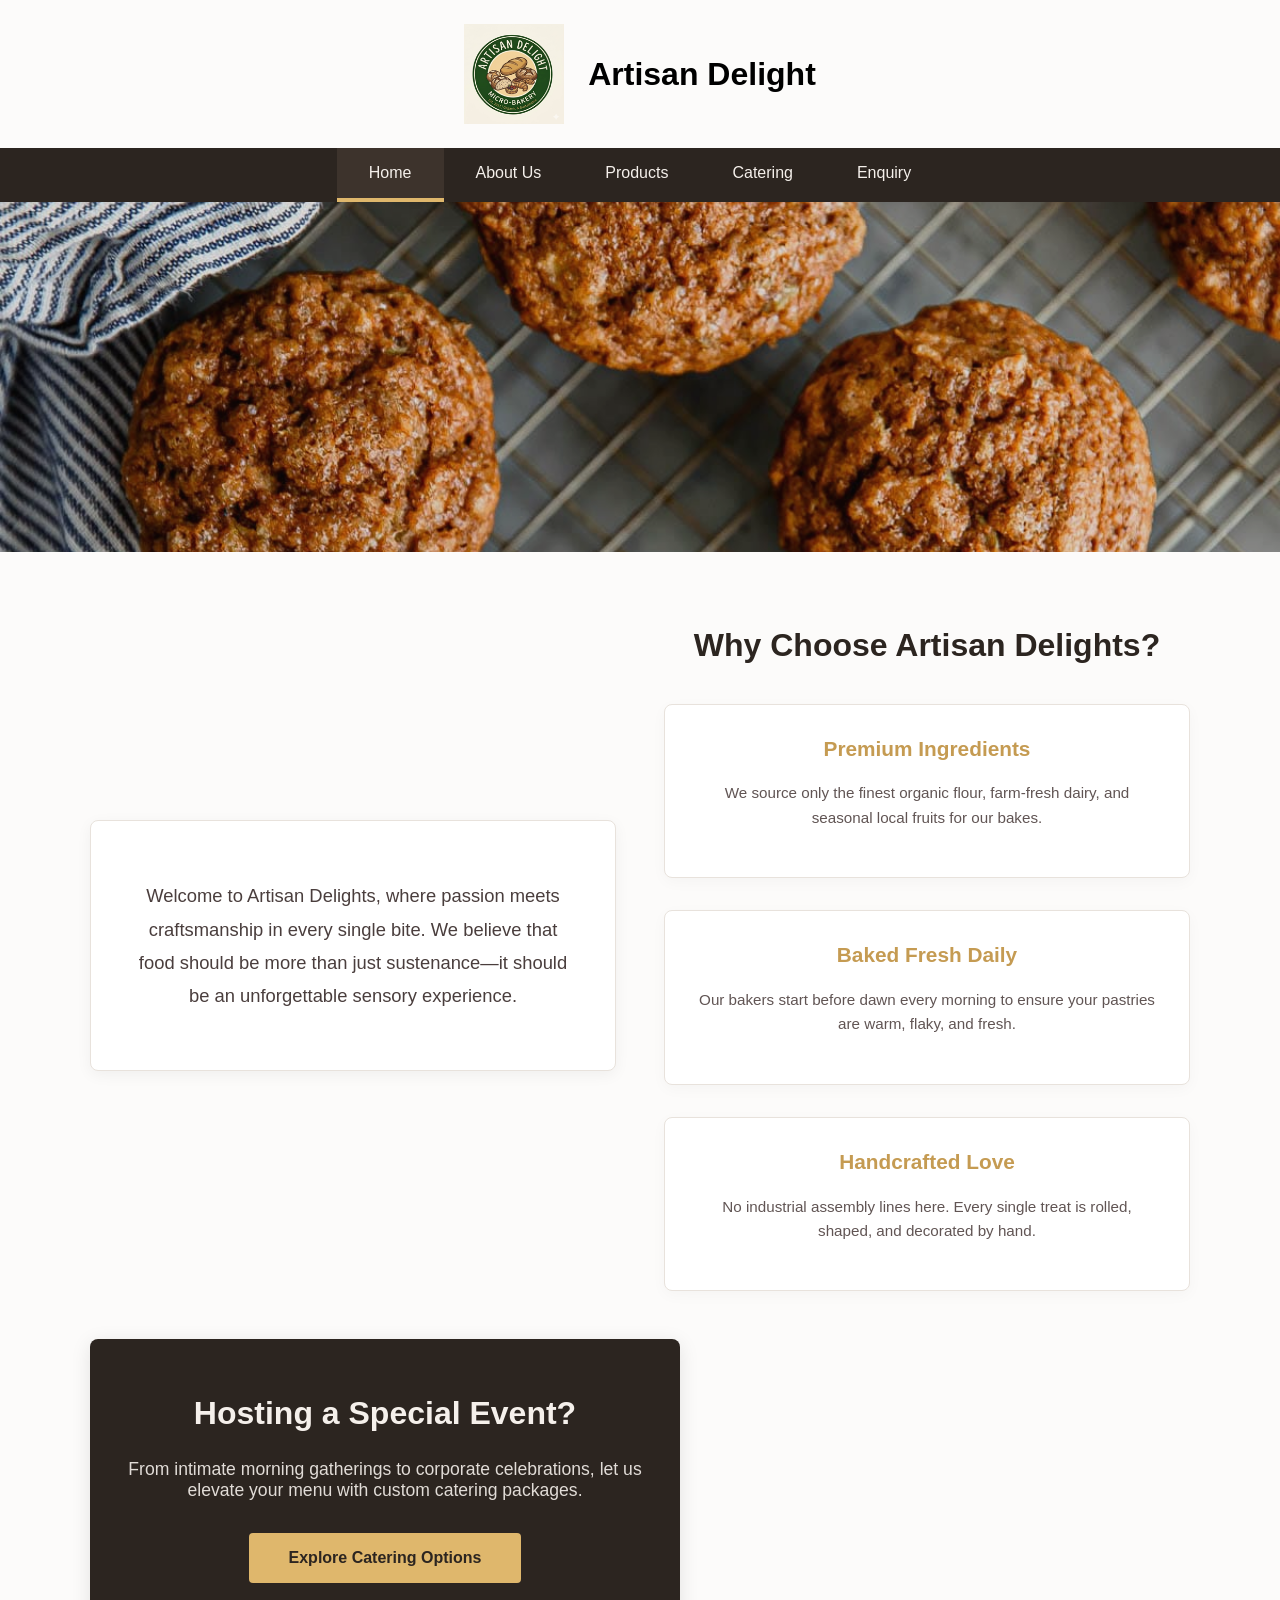
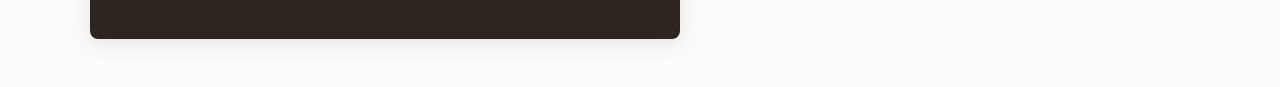
<file: index.html>
<!DOCTYPE html>
<html lang="en">
<head>
    <meta charset="UTF-8">
    <meta name="viewport" content="width=device-width, initial-scale=1.0">
    <title>Artisan Delight | Handcrafted Artisanal Bakery & Custom Catering</title>
    <meta name="description" content="Welcome to Artisan Delight. Discover our premium organic breads, fresh daily pastries, gourmet bakes, and custom event catering services tailored for any occasion.">
    <meta name="keywords" content="Artisan Delight, artisanal bakery, fresh sourdough, local catering, premium pastries, organic baking, event catering packages">
    <link rel="stylesheet" href="assets/css/style.css">
</head>
<body>
     <header class="site-header">
        <div class="header-top">
         <img src="assets/images/logo.png" alt="Local logo photo" width="100" height="100">
        <h1>Artisan Delight</h1>
        </div>
    
         <nav class="main-nav">
            <ul>
                <li><a href="index.html" class="active">Home</a></li>
                <li><a href="pages/about.html">About Us</a></li>
                <li><a href="pages/products.html">Products</a></li>
                <li><a href="pages/catering.html">Catering</a></li>
                <li><a href="pages/inquiry.html">Enquiry</a></li>
            </ul>
        </nav>
    </header>

    
        <div class="hero-banner-container">
            <img src="assets/images/muffins2.jpg"
                alt="Artisanal freshly baked muffins"
                class="hero-banner-img">
            </div>
        </div>
        
    <main class="main-content">
        <div class="home-grid">
        <section class="intro-card">
        <p>
            Welcome to Artisan Delights, where passion meets craftsmanship in every single bite. We believe that food should be more than just sustenance—it should be an unforgettable sensory experience.
        </p>
        </section>

        <section class="features-section">
            <h2 class="section-title">Why Choose Artisan Delights?</h2>
            <div class="features-grid">
                <div class="feature-card">
                    <h3>Premium Ingredients</h3>
                    <p>We source only the finest organic flour, farm-fresh dairy, and seasonal local fruits for our bakes.</p>
                </div>
                <div class="feature-card">
                    <h3>Baked Fresh Daily</h3>
                    <p>Our bakers start before dawn every morning to ensure your pastries are warm, flaky, and fresh.</p>
                </div>
                <div class="feature-card">
                    <h3>Handcrafted Love</h3>
                    <p>No industrial assembly lines here. Every single treat is rolled, shaped, and decorated by hand.</p>
                </div>
            </div>
        </section>

        <section class="cta-banner">
            <h2>Hosting a Special Event?</h2>
            <p>From intimate morning gatherings to corporate celebrations, let us elevate your menu with custom catering packages.</p>
            <a href="catering.html" class="cta-button">Explore Catering Options</a>
        </section>
    </main>
    </main>
</body>
</html>
</file>
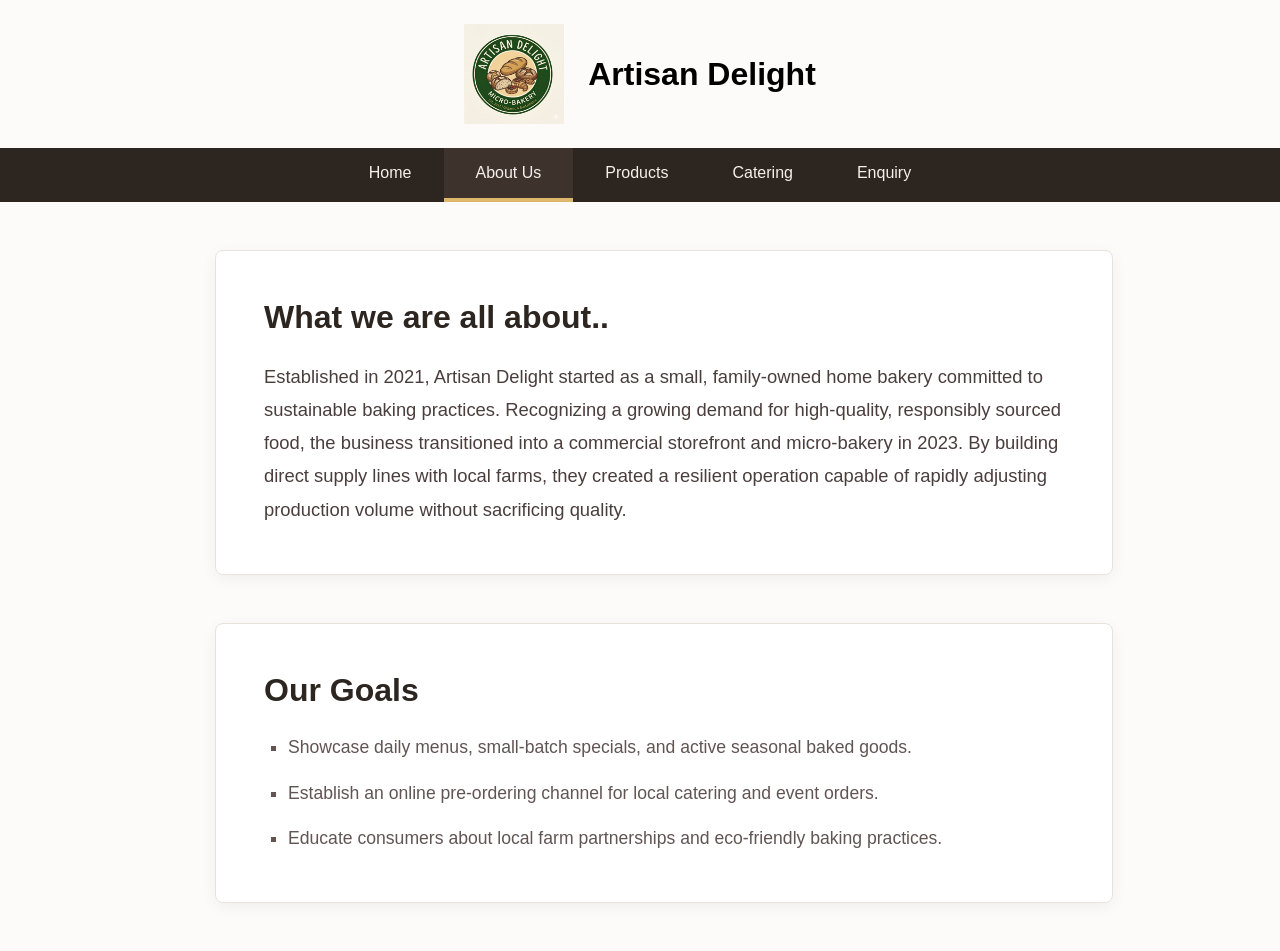
<file: pages/about.html>
<!DOCTYPE html>
<html lang="en">
<head>
    <meta charset="UTF-8">
    <meta name="viewport" content="width=device-width, initial-scale=1.0">
    <title>Our Story & Sustainable Baking Mission | Artisan Delight</title>
    <meta name="description" content="Learn about Artisan Delight, a local Randburg micro-bakery founded on sustainable baking practices, local farm partnerships, and premium handcrafted bakes.">
    <meta name="keywords" content="about artisan bakery, sustainable baking, local farm sourcing, micro bakery story, organic bakers Randburg">
    <link rel="stylesheet" href="../assets/css/style.css">
</head>
<body>
      <header class="site-header">
        <div class="header-top">
         <img src="../assets/images/logo.png" alt="Local logo photo" width="100" height="100">
        <h1>Artisan Delight</h1>
        </div>
    
         <nav class="main-nav">
            <ul>
                <li><a href="../index.html">Home</a></li>
                <li><a href="about.html" class="active"> About Us</a></li>
                <li><a href="products.html">Products</a></li>
                <li><a href="catering.html">Catering</a></li>
                <li><a href="inquiry.html">Enquiry</a></li>
            </ul>
        </nav>
    </header>

    <main class="main-content" style="display: flex; flex-direction: column; gap: clamp(1.5rem, 1rem + 3vw, 3rem); width:100%; align-items:center;">
        <section class="about-card">
            <h2>What we are all about..</h2>
            <p>
                Established in 2021, Artisan Delight started as a small, family-owned home bakery committed to sustainable baking practices. Recognizing a growing demand for high-quality, responsibly sourced food, the business transitioned into a commercial storefront and micro-bakery in 2023. By building direct supply lines with local farms, they created a resilient operation capable of rapidly adjusting production volume without sacrificing quality.
            </p>
        </section>

    <article class="goals-card">
    <h2>Our Goals</h2>
        <ul class="goals-list">
            <li>Showcase daily menus, small-batch specials, and active seasonal baked goods.</li>
            <li>Establish an online pre-ordering channel for local catering and event orders.</li>
            <li>Educate consumers about local farm partnerships and eco-friendly baking practices.</li>
        </ul>
    </article>
    </main>
</body>
</html>
</file>
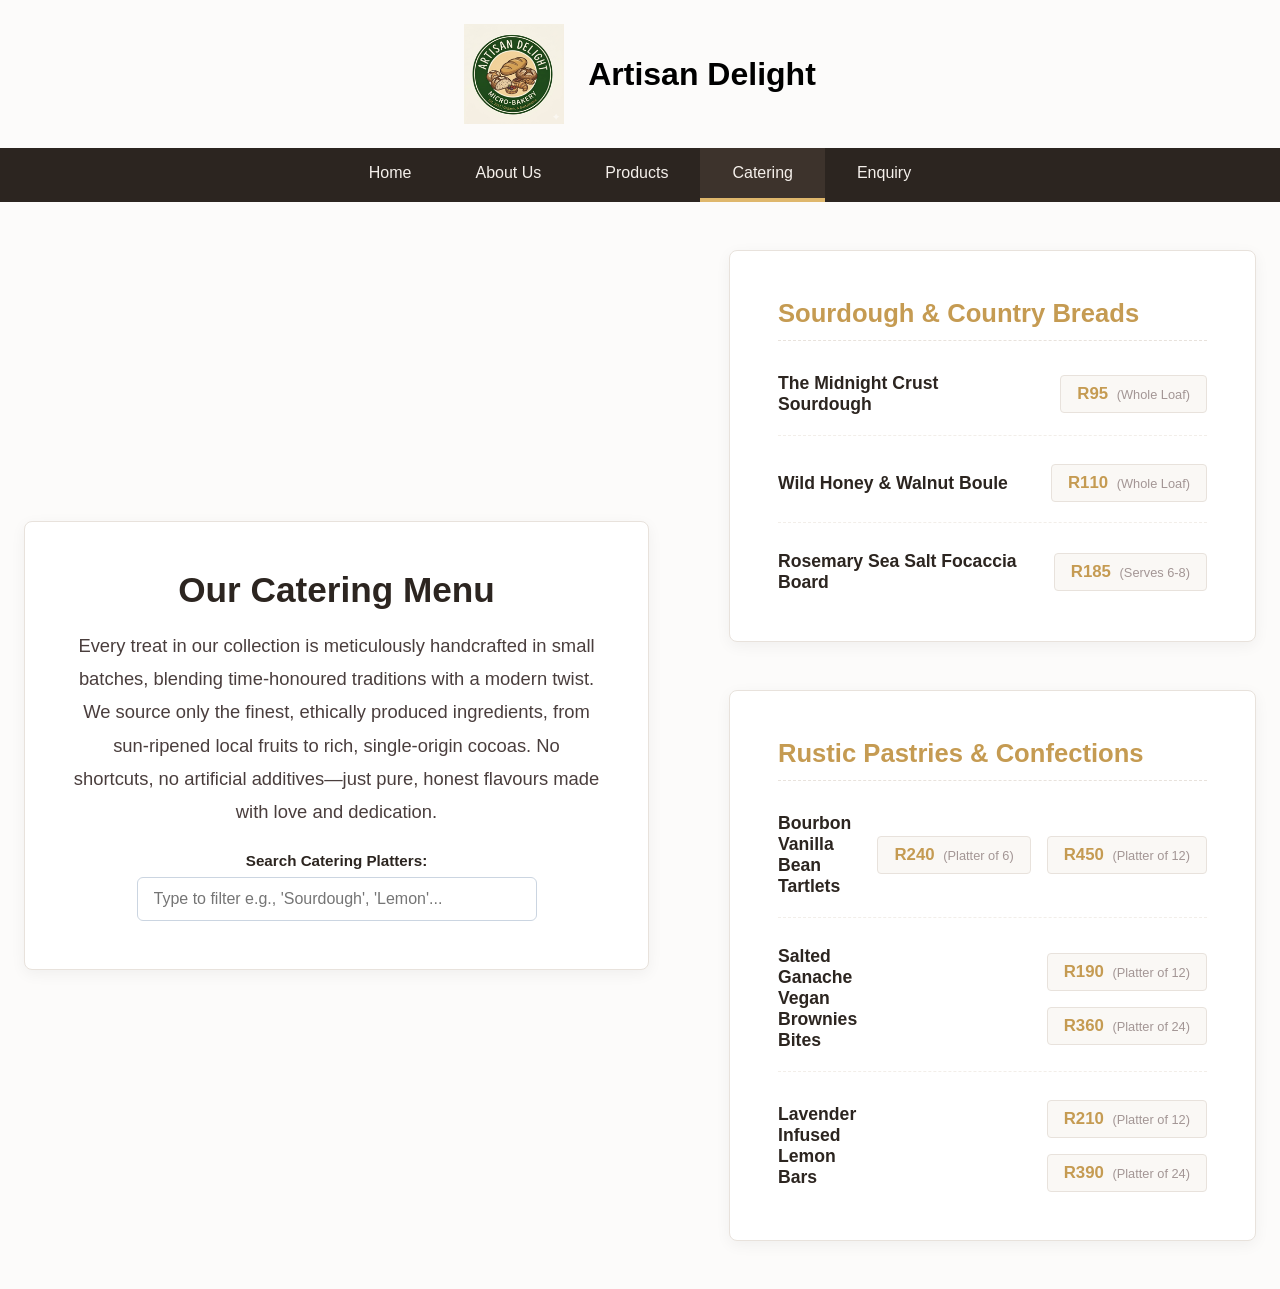
<file: pages/catering.html>
<!DOCTYPE html>
<html lang="en">
<head>
    <meta charset="UTF-8">
    <meta name="viewport" content="width=device-width, initial-scale=1.0">
    <title>Gourmet Bakery Catering Packages | Artisan Delight</title>
    <meta name="description" content="Elevate your next event with Artisan Delight's premium artisan catering menu. Handcrafted sourdough platters, rustic pastries, and custom confections delivered across Randburg.">
    <meta name="keywords" content="bakery catering, artisanal platters, event catering Randburg, fresh pastries platter, sourdough catering, corporate event food">
    <link rel="stylesheet" href="../assets/css/style.css">
</head>
<body>
      <header class="site-header">
        <div class="header-top">
         <img src="../assets/images/logo.png" alt="Local logo photo" width="100" height="100">
        <h1>Artisan Delight</h1>
        </div>
    
         <nav class="main-nav">
            <ul>
                <li><a href="../index.html">Home</a></li>
                <li><a href="about.html">About Us</a></li>
                <li><a href="products.html">Products</a></li>
                <li><a href="catering.html" class="active">Catering</a></li>
                <li><a href="inquiry.html">Enquiry</a></li>
            </ul>
        </nav>
    </header>

    <main class="main-content">
        <section id="products" class="catering-hero-card">
            <h2>Our Catering Menu</h2>
            <p>
                Every treat in our collection is meticulously handcrafted in small batches, blending time-honoured traditions with a modern twist. We source only the finest, ethically produced ingredients, from sun-ripened local fruits to rich, single-origin cocoas. No shortcuts, no artificial additives—just pure, honest flavours made with love and dedication.
                <br>
            </p>

        <div style="margin-top: 1.5rem; width: 100%; max-width: 400px; margin-left: auto; margin-right: auto;">
                <label for="menuSearch" style="display: block; font-weight: 600; margin-bottom: 0.5rem; color: #2c2520; font-size: 0.95rem;">Search Catering Platters:</label>
                <input type="text" id="menuSearch" placeholder="Type to filter e.g., 'Sourdough', 'Lemon'..." style="width: 100%; padding: 0.75rem 1rem; border: 1px solid #cbd5e1; border-radius: 6px; font-size: 1rem; box-sizing: border-box;">
        </div>
        </section>

        <section id="articles" class="catering-menu-container">
            <article class="catering-card">
                <h3>Sourdough & Country Breads</h3>
                <div class="catering-list">
                    
                    <div class="catering-item-row">
                        <span class="item-name">The Midnight Crust Sourdough</span>
                        <div class="price-tags-group">
                            <span class="price-tag">R95 <small>(Whole Loaf)</small></span>
                        </div>
                    </div>

                    <div class="catering-item-row">
                        <span class="item-name">Wild Honey & Walnut Boule</span>
                        <div class="price-tags-group">
                            <span class="price-tag">R110 <small>(Whole Loaf)</small></span>
                        </div>
                    </div>

                    <div class="catering-item-row">
                        <span class="item-name">Rosemary Sea Salt Focaccia Board</span>
                        <div class="price-tags-group">
                            <span class="price-tag">R185 <small>(Serves 6-8)</small></span>
                        </div>
                    </div>

                </div>
            </article>

            <article class="catering-card">
                <h3>Rustic Pastries & Confections</h3>
                <div class="catering-list">
                    
                    <div class="catering-item-row">
                        <span class="item-name">Bourbon Vanilla Bean Tartlets</span>
                        <div class="price-tags-group">
                            <span class="price-tag">R240 <small>(Platter of 6)</small></span>
                            <span class="price-tag">R450 <small>(Platter of 12)</small></span>
                        </div>
                    </div>

                    <div class="catering-item-row">
                        <span class="item-name">Salted Ganache Vegan Brownies Bites</span>
                        <div class="price-tags-group">
                            <span class="price-tag">R190 <small>(Platter of 12)</small></span>
                            <span class="price-tag">R360 <small>(Platter of 24)</small></span>
                        </div>
                    </div>

                    <div class="catering-item-row">
                        <span class="item-name">Lavender Infused Lemon Bars</span>
                        <div class="price-tags-group">
                            <span class="price-tag">R210 <small>(Platter of 12)</small></span>
                            <span class="price-tag">R390 <small>(Platter of 24)</small></span>
                        </div>
                    </div>
                </div>
            </article>
        </section>
        </main>

        <script>
        document.getElementById('menuSearch').addEventListener('input', function(e) {
            const filterValue = e.target.value.toLowerCase();
            const productRows = document.querySelectorAll('.catering-item-row');
            
            productRows.forEach(row => {
                const itemName = row.querySelector('.item-name').textContent.toLowerCase();
                if (itemName.includes(filterValue)) {
                    row.style.display = 'flex';
                } else {
                    row.style.display = 'none';
                }
            });
            
            // Auto hide card containers if all inner items are filtered out
            document.querySelectorAll('.catering-card').forEach(card => {
                const visibleRows = card.querySelectorAll('.catering-item-row[style="display: flex;"]');
                const totalRows = card.querySelectorAll('.catering-item-row');
                
                // If filtering is active and none match, hide the section header card
                if (totalRows.length > 0 && card.querySelectorAll('.catering-item-row[style="display: none;"]').length === totalRows.length) {
                    card.style.display = 'none';
                } else {
                    card.style.display = 'block';
                }
            });
        });
    </script>
</body>
</html>
</file>
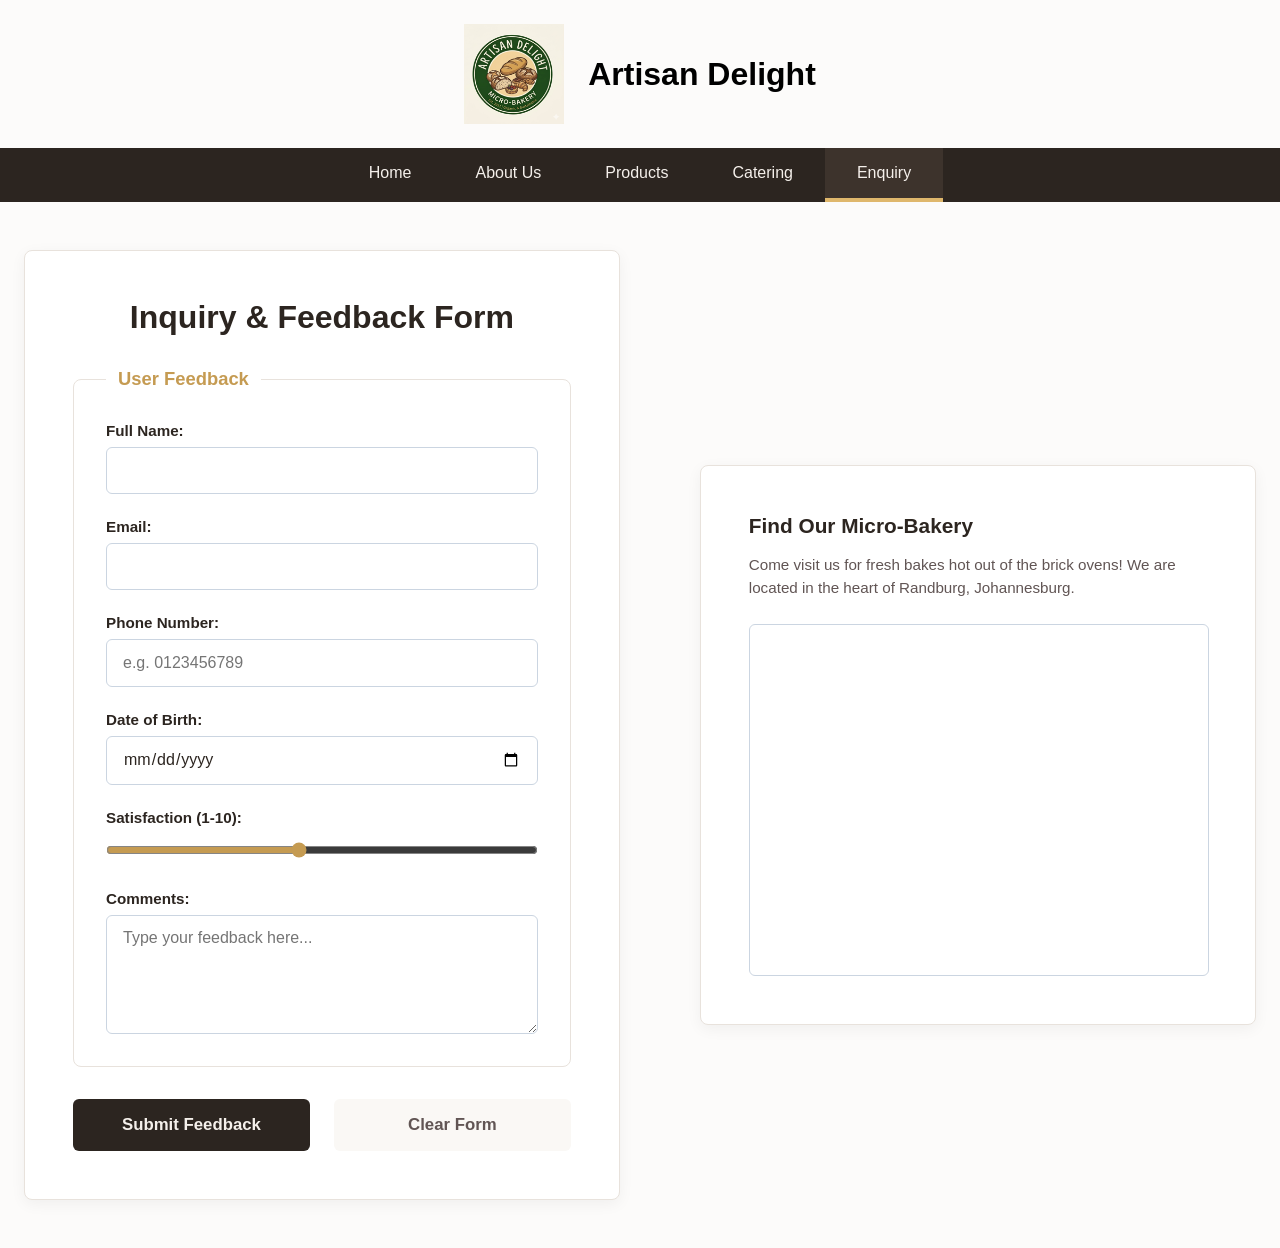
<file: pages/inquiry.html>
<!DOCTYPE html>
<html lang="en">
<head>
    <meta charset="UTF-8">
    <meta name="viewport" content="width=device-width, initial-scale=1.0">
    <title>Catering Enquiries & Customer Feedback | Artisan Delight</title>
    <meta name="description" content="Get in touch with the team at Artisan Delight. Submit custom catering enquiries, feedback reviews, or order booking questions directly to our Randburg micro-bakery.">
    <meta name="keywords" content="bakery contact, catering enquiry form, customer feedback, order artisan bread, contact bakers Randburg">
    <link rel="stylesheet" href="../assets/css/style.css">
</head>
<body>
      <header class="site-header">
        <div class="header-top">
         <img src="../assets/images/logo.png" alt="Local logo photo" width="100" height="100">
         <h1>Artisan Delight</h1>
        </div>
    
         <nav class="main-nav">
            <ul>
                <li><a href="../index.html">Home</a></li>
                <li><a href="about.html">About Us</a></li>
                <li><a href="products.html">Products</a></li>
                <li><a href="catering.html">Catering</a></li>
                <li><a href="inquiry.html" class="active">Enquiry</a></li>
            </ul>
        </nav>
    </header>

   <main class="main-content">
        <section class="form-container-card">
            <h2 class="form-main-title">Inquiry & Feedback Form</h2>

            <div id="successBanner" class="success-banner" role="alert"></div>
            
            <form id="enquiryForm" method="POST" class="enquiry-form" novalidate>
                <fieldset class="form-fieldset">
                    <legend class="form-legend">User Feedback</legend>

                    <div class="form-group">
                        <label for="fullname">Full Name:</label>
                        <input type="text" id="fullname" name="fullname" required>
                         <span id="nameError" class="error-msg">Please enter a valid full name (minimum 3 characters).</span>
                    </div>

                    <div class="form-group">
                        <label for="email">Email:</label>
                        <input type="email" id="email" name="email" required>
                        <span id="emailError" class="error-msg">Please enter a valid email address.</span>
                    </div>

                    <div class="form-group">
                        <label for="phone">Phone Number:</label>
                        <input type="tel" id="phone" name="phone" pattern="[0-9]{10}" placeholder="e.g. 0123456789" required>
                        <span id="phoneError" class="error-msg">Please enter a valid 10-digit phone number.</span>
                    </div>

                    <div class="form-group">
                        <label for="dob">Date of Birth:</label>
                        <input type="date" id="dob" name="dob">
                    </div>

                    <div class="form-group">
                        <label for="satis">Satisfaction (1-10):</label>
                        <input type="range" id="satis" name="satis" min="1" max="10" value="5" class="slider-input">
                    </div>

                    <div class="form-group">
                        <label for="comments">Comments:</label>
                        <textarea id="comments" name="comments" rows="5" cols="40" placeholder="Type your feedback here..."></textarea>
                    </div>
                </fieldset>
                
                <div class="form-actions-row">
                    <button type="submit" class="btn-submit">Submit Feedback</button>
                    <button type="reset" id="btnReset" class="btn-reset">Clear Form</button>
                </div>
            </form>
        </section>

        <section class="map-container-card">
            <h3 style="color: #2c2520; font-size: 1.3rem; margin-top: 0; margin-bottom: 1rem; font-weight: 600;">Find Our Micro-Bakery</h3>
            <p style="color: #615554; font-size: 0.95rem; margin-bottom: 1.5rem; line-height: 1.5;">
                Come visit us for fresh bakes hot out of the brick ovens! We are located in the heart of Randburg, Johannesburg.
            </p>
            <div class="map-wrapper">
                <iframe 
                    src="https://www.google.com/maps/embed?pb=!1m18!1m12!1m3!1d3584.277248430124!2d27.9809582!3d-26.057194099999997!2m3!1f0!2f0!3f0!3m2!1i1024!2i768!4f13.1!3m3!1m2!1s0x1e95743706cfd9e1%3A0xf985a8ee21c69088!2s12%20Desmond%20Ave%2C%20Olivedale%2C%20Randburg%2C%202188!5e0!3m2!1sen!2sza!4v1794239953135!5m2!1sen!2sza"
                    width="100%"
                    height="100%"
                    style="border:0;"
                    allowfullscreen=""
                    loading="lazy"
                    referrerpolicy="no-referrer-when-downgrade"
                    title="Our bakery Location Map">
                </iframe>
            </div>
        </section>
    </main>

    <script>
        const form = document.getElementById('enquiryForm');
        const satisSlider = document.getElementById('satis');
        const satisValDisplay = document.getElementById('satisVal');
        const successBanner = document.getElementById('successBanner');
        const resetBtn = document.getElementById('btnReset');

        // Dynamic slider tracking loop
        satisSlider.addEventListener('input', (e) => {
            satisValDisplay.textContent = e.target.value;
        });

        // Form monitoring execution loop
        form.addEventListener('submit', function(e) {
            e.preventDefault(); // Stop standard form reload action
            
            // Extract element inputs
            const nameInput = document.getElementById('fullname');
            const emailInput = document.getElementById('email');
            const phoneInput = document.getElementById('phone');
            
            // Extract text node errors
            const nameError = document.getElementById('nameError');
            const emailError = document.getElementById('emailError');
            const phoneError = document.getElementById('phoneError');
            
            let isFormValid = true;

            // 1. Full Name Processing Checks
            if (nameInput.value.trim().length < 3) {
                nameInput.classList.add('invalid-input');
                nameError.style.display = 'block';
                isFormValid = false;
            } else {
                nameInput.classList.remove('invalid-input');
                nameError.style.display = 'none';
            }

            // 2. Email Regular Expression Validation Checks
            const emailRegex = /^[^\s@]+@[^\s@]+\.[^\s@]+$/;
            if (!emailRegex.test(emailInput.value.trim())) {
                emailInput.classList.add('invalid-input');
                emailError.style.display = 'block';
                isFormValid = false;
            } else {
                emailInput.classList.remove('invalid-input');
                emailError.style.display = 'none';
            }

            // 3. Phone Array Digit Checks
            const phoneValue = phoneInput.value.trim();
            const phoneRegex = /^\d{10}$/; // Verifies exactly 10 digits
            if (!phoneRegex.test(phoneValue)) {
                phoneInput.classList.add('invalid-input');
                phoneError.style.display = 'block';
                isFormValid = false;
            } else {
                phoneInput.classList.remove('invalid-input');
                phoneError.style.display = 'none';
            }

            // Validation completion validation checks
            if (isFormValid) {
                // Construct submission data state message
                successBanner.textContent = `Thank you, ${nameInput.value.trim()}! Your enquiry has been securely transmitted. Our artisan baking team will contact you shortly.`;
                successBanner.style.display = 'block';
                
                // Flush form arrays cleanly
                form.reset();
                satisValDisplay.textContent = "5";
                
                // Scroll layout smoothly to top view
                window.scrollTo({ top: 0, behavior: 'smooth' });
            }
        });

        // Reset tracking interface override
        resetBtn.addEventListener('click', () => {
            const inputs = form.querySelectorAll('input, textarea');
            const errors = form.querySelectorAll('.error-msg');
            
            inputs.forEach(input => input.classList.remove('invalid-input'));
            errors.forEach(err => err.style.display = 'none');
            satisValDisplay.textContent = "5";
            successBanner.style.display = 'none';
        });
    </script>
</body>
</html>
</file>
<file: assets/css/style.css>
/*Home Page Layout*/

body{
    font-family: 'Segoe UI', Tahoma, Geneva, Verdana, sans-serif;
    margin: 0;
    padding: 0;
    display: flex;
    flex-direction: column;
    min-height: 100vh;
    background-color: #fcfbfa;
}

.header-top {
    display: flex;
    align-items: center;
    justify-content: center;
    gap: 1.5rem;
    padding: 1.5rem;
}

header {
    position: sticky;
    top: 0;
    z-index: 1000;
    background-color: #fcfbfa;
}

.main-nav ul {
    list-style: none;
    margin: 0;
    padding: 0;
    display: flex;
    justify-content: center;
    background-color: #2c2520;
}

.main-nav li {
    display: inline-block;
}

.main-nav a {
    display: block;
    padding: 1rem 2rem;
    color: #f5f0eb;
    text-decoration: none;
    font-weight: 500;
    transition: background-color 0.3s ease, color 0.3s ease;
}

.main-content {
    display: flex;
    justify-content: center;
    align-items: center;
    flex: 1;
    gap: 5rem;
    padding: 3rem 1.5rem;
}

.intro-card {
    max-width: 600px;
    padding: 2.5rem;
    text-align: center;
    line-height: 1.8;
    font-size: 1.15rem;
    color: #4a3e3d;
    background-color: #ffffff;
    border: 1px solid #e8e2dc;
    border-radius: 8px;
    box-shadow: 0 4px 15px rgba(0, 0, 0, 0.05); 
}

.main-nav a:hover {
    background-color: #dfb76c;
    color: #2c2520;
}

.main-nav a:focus {
    outline: 3px solid #dfb76c;
    outline-offset: -3px;
}

.main-nav a:active {
    background-color: #c59b52;
}

.main-nav a.active {
    border-bottom: 4px solid #dfb76c;
    background-color: #3d332c;
}

.home-grid {
    display: grid;
    grid-template-columns: 1fr 1fr; 
    gap: 3rem;
    max-width: 1100px;
    width: 100%;
    align-items: center;
}

.hero-banner-container {
    position: relative;
    width: 100%;
    height: 350px;
    overflow: hidden;
    background-color: #2c2520;
}

.hero-banner-img {
    width: 100%;
    height: 100%;
    object-fit: cover;
    object-position: center 30%;
    display: block;
    opacity: 0.85;
}

.banner-overlay-text {
    position: absolute;
    top: 50%;
    left: 50%;
    transform: translate(-50%, -50%);
    text-align: center;
    color: #f5f0eb;
    text-shadow: 2px 2px 8px rgba(0, 0, 0, 0.6);
}

.banner-overlay-text h2 {
    font-size: 2.5rem;
    margin: 0;
    font-weight: 600;
    letter-spacing: 1px;
}

@media (max-width: 768px) {
    .hero-banner-container {
        height: 200px;
    }
    .banner-overlay-text h2 {
        font-size: 1.6rem;
    }
}

.features-section {
    width: 100%;
    max-width: 1100px;
    text-align: center;
}

.section-title {
    color: #2c2520;
    font-size: 2rem;
    margin-bottom: 2.5rem;
    position: relative;
}

.features-grid {
    display: grid;
    grid-template-columns: repeat(auto-fit, minmax(280px, 1fr));
    gap: 2rem;
}

.feature-card {
    background-color: #ffffff;
    border: 1px solid #e8e2dc;
    border-radius: 8px;
    padding: 2rem;
    box-shadow: 0 4px 15px rgba(0, 0, 0, 0.03);
    transition: transform 0.3s ease;
}

.feature-card:hover {
    transform: translateY(-5px);
}

.feature-card h3 {
    color: #c59b52; 
    margin-top: 0;
    font-size: 1.3rem;
}

.feature-card p {
    color: #615554;
    line-height: 1.6;
    font-size: 0.95rem;
}

.cta-banner {
    width: 100%;
    max-width: 1100px;
    background-color: #2c2520;
    color: #f5f0eb;
    padding: 3.5rem 2rem;
    border-radius: 8px;
    text-align: center;
    box-shadow: 0 4px 20px rgba(0, 0, 0, 0.1);
}

.cta-banner h2 {
    font-size: 2rem;
    margin-top: 0;
}

.cta-banner p {
    font-size: 1.1rem;
    margin-bottom: 2rem;
    max-width: 700px;
    margin-left: auto;
    margin-right: auto;
    opacity: 0.9;
}

.cta-button {
    display: inline-block;
    background-color: #dfb76c;
    color: #2c2520;
    text-decoration: none;
    padding: 1rem 2.5rem;
    font-weight: bold;
    border-radius: 4px;
    transition: background-color 0.2s ease, transform 0.2s ease;
}

.cta-button:hover {
    background-color: #ebd09b;
    transform: scale(1.03);
}

.cta-button:active {
    transform: scale(0.98);
}

/*About Us Layout*/

.about-card {
    max-width: 800px;
    width: 100%;
    padding: 3rem;
    background-color: #ffffff;
    border: 1px solid #e8e2dc;
    border-radius: 8px;
    box-shadow: 0 4px 15px rgba(0, 0, 0, 0.05);
}

.about-card h2 {
    color: #2c2520;
    font-size: 2rem;
    margin-top: 0;
    margin-bottom: 1.5rem;
}

.about-card p {
    color: #4a3e3d;
    font-size: 1.15rem;
    line-height: 1.8;
    margin: 0;
}

.goals-card {
    max-width: 800px;
    width: 100%;
    padding: 3rem;
    background-color: #ffffff;
    border: 1px solid #e8e2dc;
    border-radius: 8px;
    box-shadow: 0 4px 15px rgba(0, 0, 0, 0.05);
}

.goals-card h2 {
    color: #2c2520;
    font-size: 2rem;
    margin-top: 0;
    margin-bottom: 1.5rem;
}

.goals-list {
    margin: 0;
    padding-left: 1.5rem;
}

.goals-list li {
    color: #615554;
    font-size: 1.1rem;
    line-height: 1.7;
    margin-bottom: 1rem;
    list-style-type: square; 
}

.goals-list li:last-child {
    margin-bottom: 0;
}

/*Product Page Layout*/

.product-flex-list {
    display: flex;
    flex-direction: column;
    gap: 2rem;
}

.product-item-row {
    display: flex;
    justify-content: space-between;
    align-items: center;
    gap: 2rem;
    padding-bottom: 1.5rem;
    border-bottom: 1px dashed #f2eee9;
}

.product-item-row:last-child {
    padding-bottom: 0;
    border-bottom: none;
}

.product-item {
    flex: 1; 
}

.product-item strong {
    color: #2c2520;
    font-size: 1.2rem;
    font-weight: 600;
    display: block;
    margin-bottom: 0.5rem;
}

.product-item p {
    color: #615554;
    font-size: 1rem;
    line-height: 1.6;
    margin: 0;
}

.product-item-img-placeholder {
    width: 140px;
    height: 100px;
    background-color: #f7f5f2;
    border: 1px dashed #dfb76c;
    border-radius: 6px;
    display: flex;
    justify-content: center;
    align-items: center;
    flex-shrink: 0;
}

.product-item-img-placeholder span {
    font-size: 0.85rem;
    color: #a39695;
    font-weight: 500;
    letter-spacing: 0.5px;
}

@media (max-width: 600px) {
    .product-item-row {
        flex-direction: column-reverse;
        align-items: flex-start;
        gap: 1rem;
    }
    .product-item-img-placeholder {
        width: 100%;
        height: 150px;
    }
}

/*Catering Page Layout*/

.catering-hero-card {
    max-width: 850px;
    width: 100%;
    padding: 3rem;
    text-align: center;
    background-color: #ffffff;
    border: 1px solid #e8e2dc;
    border-radius: 8px;
    box-shadow: 0 4px 15px rgba(0, 0, 0, 0.05);
}

.catering-hero-card h2 {
    color: #2c2520;
    font-size: 2.2rem;
    margin-top: 0;
    margin-bottom: 1.2rem;
}

.catering-hero-card p {
    color: #4a3e3d;
    font-size: 1.15rem;
    line-height: 1.8;
    margin: 0;
}

.catering-menu-container {
    display: flex;
    flex-direction: column;
    gap: 3rem;
    max-width: 850px;
    width: 100%;
}

.catering-card {
    background-color: #ffffff;
    border: 1px solid #e8e2dc;
    border-radius: 8px;
    padding: 3rem;
    box-shadow: 0 4px 15px rgba(0, 0, 0, 0.05);
}

.catering-card h3 {
    color: #c59b52; 
    font-size: 1.6rem;
    margin-top: 0;
    margin-bottom: 2rem;
    border-bottom: 1px dashed #e8e2dc;
    padding-bottom: 0.75rem;
}

.catering-list {
    display: flex;
    flex-direction: column;
    gap: 1.75rem;
}

.catering-item-row {
    display: flex;
    justify-content: space-between;
    align-items: center;
    gap: 1.5rem;
    padding-bottom: 1.25rem;
    border-bottom: 1px dashed #f2eee9;
}

.catering-item-row:last-child {
    padding-bottom: 0;
    border-bottom: none;
}

.lightbox-overlay {
    display: none;
    position: fixed;
    top: 0;
    left: 0;
    width: 100%;
    height: 100%;
    background-color: rgba(44, 37, 32, 0.9);
    z-index: 2000;
    justify-content: center;
    align-items: center;
    cursor: zoom-out;
    opacity: 0;
    transition: opacity 0.3s ease;
}

.lightbox-overlay.active {
    display: flex;
    opacity: 1;
}

.lightbox-img {
    max-width: 85%;
    max-height: 80%;
    border-radius: 8px;
    box-shadow: 0 10px 30px rgba(0,0,0,0.5);
    transform: scale(0.9);
    transition: transform 0.3s ease;
}

.lightbox-overlay.active .lightbox-img {
    transform: scale(1);
}

.lightbox-close {
    position: absolute;
    top: 20px;
    right: 30px;
    color: #f5f0eb;
    font-size: 2.5rem;
    font-weight: bold;
    cursor: pointer;
    background: none;
    border: none;
}

.product-item-img-placeholder img {
    cursor: zoom-in;
    transition: opacity 0.2s ease;
}

.product-item-img-placeholder img:hover {
    opacity: 0.9;
}

.item-name {
    color: #2c2520;
    font-size: 1.1rem;
    font-weight: 600;
    flex: 1;
}

.price-tags-group {
    display: flex;
    gap: 1rem;
    flex-wrap: wrap;
    justify-content: flex-end;
}

.price-tag {
    background-color: #faf8f5;
    border: 1px solid #e8e2dc;
    border-radius: 4px;
    padding: 0.5rem 1rem;
    color: #c59b52;
    font-weight: 700;
    font-size: 1.05rem;
    white-space: nowrap;
    display: inline-block;
}

.price-tag small {
    color: #a39695;
    font-weight: 500;
    font-size: 0.8rem;
    margin-left: 0.25rem;
}

@media (max-width: 650px) {
    .catering-item-row {
        flex-direction: column;
        align-items: flex-start;
        gap: 0.75rem;
    }
    .price-tags-group {
        justify-content: flex-start;
        width: 100%;
    }
}

/*Enquiry Page Layout*/

.form-main-title {
    color: #2c2520;
    font-size: 2rem;
    margin-top: 0;
    margin-bottom: 2rem;
    text-align: center;
}

.form-container-card {
    background-color: #ffffff;
    border: 1px solid #e8e2dc;
    border-radius: 8px;
    padding: 3rem;
    max-width: 650px;
    width: 100%;
    box-shadow: 0 4px 15px rgba(0, 0, 0, 0.05);
}

.form-fieldset {
    border: 1px solid #e8e2dc;
    border-radius: 8px;
    padding: 2rem;
    margin: 0 0 2rem 0;
    display: flex;
    flex-direction: column;
    gap: 1.5rem; 
}

.form-legend {
    color: #c59b52;
    font-weight: 600;
    font-size: 1.15rem;
    padding: 0 0.75rem;
}

.form-group {
    display: flex;
    flex-direction: column;
    gap: 0.5rem;
}

.form-group label {
    color: #2c2520;
    font-weight: 600;
    font-size: 0.95rem;
}

.enquiry-form input[type="text"],
.enquiry-form input[type="email"],
.enquiry-form input[type="tel"],
.enquiry-form input[type="date"],
.enquiry-form textarea {
    width: 100%;
    padding: 0.85rem 1rem;
    border: 1px solid #cbd5e1;
    border-radius: 6px;
    background-color: #ffffff;
    color: #2c2520;
    font-family: inherit;
    font-size: 1rem;
    box-sizing: border-box;
    transition: border-color 0.2s ease, box-shadow 0.2s ease;
}

.enquiry-form input:focus,
.enquiry-form textarea:focus {
    outline: none;
    border-color: #c59b52;
    box-shadow: 0 0 0 4px rgba(197, 155, 82, 0.15);
}

.slider-input {
    width: 100%;
    accent-color: #c59b52;
    margin: 0.5rem 0;
}

.form-actions-row {
    display: flex;
    gap: 1.5rem;
    width: 100%;
}

.enquiry-form button {
    flex: 1;
    padding: 1rem 1.5rem;
    font-size: 1.05rem;
    font-weight: 600;
    border-radius: 6px;
    cursor: pointer;
    transition: background-color 0.2s ease, border-color 0.2s ease, transform 0.1s ease;
    border: none;
}

.btn-submit {
    background-color: #2c2520;
    color: #f5f0eb;
}

.btn-submit:hover {
    background-color: #dfb76c;
    color: #2c2520;
}

.btn-reset {
    background-color: #faf8f5;
    border: 1px solid #cbd5e1;
    color: #615554;
}

.btn-reset:hover {
    background-color: #f1f5f9;
    border-color: #94a3b8;
    color: #2c2520;
}

.enquiry-form button:active {
    transform: scale(0.98);
}

/* Interactive Map Card Layout */
.map-container-card {
    background-color: #ffffff;
    border: 1px solid #e8e2dc;
    border-radius: 8px;
    padding: clamp(1.25rem, 1rem + 3vw, 3rem);
    max-width: 650px;
    width: 100%;
    box-shadow: 0 4px 15px rgba(0, 0, 0, 0.05);
    box-sizing: border-box;
    margin-top: 2.5rem;
}
.map-wrapper {
    position: relative;
    width: 100%;
    height: 350px;
    border-radius: 6px;
    overflow: hidden;
    border: 1px solid #cbd5e1;
}
.map-wrapper iframe {
    width: 100%;
    height: 100%;
    border: 0;
}

.error-msg {
    color: #dc2626;
    font-size: 0.85rem;
    font-weight: 500;
    margin-top: 0.25rem;
    display: none;
}

.invalid-input {
    border-color: #dc2626 !important;
    box-shadow: 0 0 0 4px rgba(220, 38, 38, 0.1) !important;
}

.success-banner {
    display: none;
    background-color: #f0fdf4;
    border: 1px solid #bbf7d0;
    color: #16a34a;
    padding: 1.5rem;
    border-radius: 8px;
    margin-bottom: 2rem;
    text-align: center;
    font-weight: 600;
    box-shadow: 0 4px 12px rgba(22, 163, 74, 0.05);
}        

@media (max-width: 500px) {
    .form-actions-row {
        flex-direction: column; 
        gap: 1rem;
    }
    .form-fieldset {
        padding: 1.25rem;
    }
}
</file>
